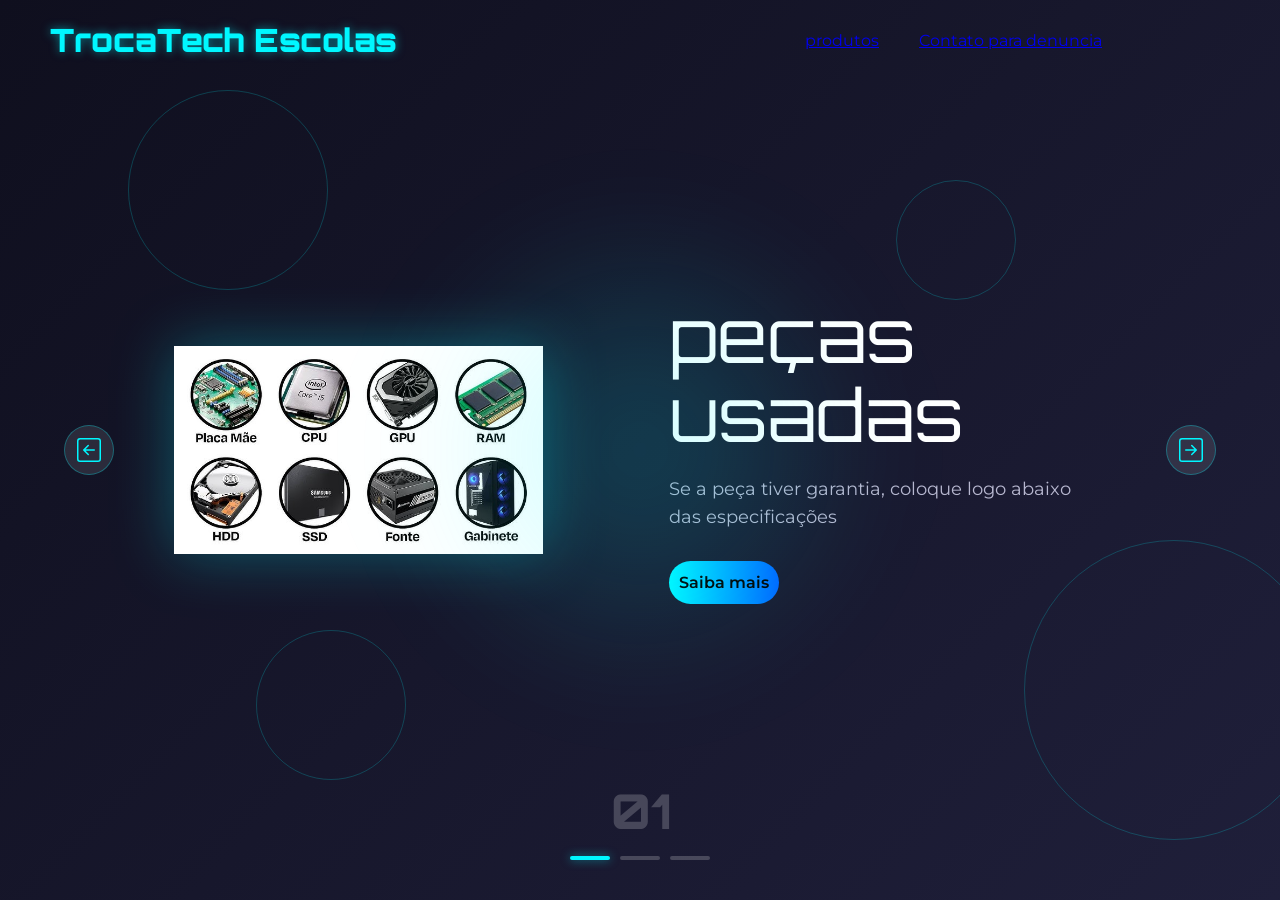
<file: index.html>
<!DOCTYPE html>
<html lang="pt-br">

<head>
    <meta charset="UTF-8">
    <meta name="viewport" content="width=device-width, initial-scale=1.0">
    <link rel="preconnect" href="https://fonts.googleapis.com">
    <link rel="preconnect" href="https://fonts.gstatic.com" crossorigin>
    <link href="https://fonts.googleapis.com/css2?family=Montserrat:ital,wght@0,100..900;1,100..900&family=Orbitron:wght@400..900&display=swap" rel="stylesheet">
    <link rel="stylesheet" href="style.css">
    <title>DevClub Store</title>
</head>

<body>
    <header>
        <div class="logo">TrocaTech Escolas</div>
        <nav>
            <ul>
                <a href="segundapagina.html">produtos</a> 
                <a href="denuncia.html">Contato para denuncia</a>
            </ul>
        </nav>
    </header>

    <main class="container">
       <div class="tech-circle">
        <div class="circle"></div>
        <div class="circle"></div>
        <div class="circle"></div>
        <div class="circle"></div>
       </div> 
        
       <div class="list">
            
            <div class="item active">
                <div class="product-img">
                    <img src="img/peça.jpg"Peça usadas">
                </div>
                <div class="content">
                    <p class="product-name">peças usadas</p>
                    <p class="description">
                        Se a peça tiver garantia, coloque logo abaixo das especificações
                    </p>
                    <button class="btn">Saiba mais</button>
                </div>
            </div>

            <div class="item">
                <div class="product-img">
                    <img src="img/minecontroladore.jpeg" alt="Mine Controlador">
                </div>
                <div class="content">
                    <p class="product-name">Mine Controladores</p>
                    <p class="description">
                        Se você está querendo trocar um microcontrolador por outro em um projeto
                    </p>
                    <button class="btn">Saiba mais</button>
                </div>
            </div>

            <div class="item">
                <div class="product-img">
                    <img src="img/livros.jpeg" alt="livros usasdos">
                </div>
                <div class="content">
                    <p class="product-name">Livros Usados</p>
                    <p class="description">
                        Trocar livros é uma maneira incrível de fazer o conhecimento circular e ainda conquistar algo novo sem gastar nada
                    </p>
                    <button class="btn">Saiba mais</button>
                </div>
            </div>
        </div>

        <div class="arrows">
            <button class="arrow-btn" id="prev">
                <svg xmlns="http://www.w3.org/2000/svg" width="16" height="16" fill="currentColor" class="bi bi-arrow-left-square" viewBox="0 0 16 16">
                    <path fill-rule="evenodd" d="M15 2a1 1 0 0 0-1-1H2a1 1 0 0 0-1 1v12a1 1 0 0 0 1 1h12a1 1 0 0 0 1-1zM0 2a2 2 0 0 1 2-2h12a2 2 0 0 1 2 2v12a2 2 0 0 1-2 2H2a2 2 0 0 1-2-2zm11.5 5.5a.5.5 0 0 1 0 1H5.707l2.147 2.146a.5.5 0 0 1-.708.708l-3-3a.5.5 0 0 1 0-.708l3-3a.5.5 0 1 1 .708.708L5.707 7.5z" />
                </svg>
            </button>
            <button class="arrow-btn" id="next">
                <svg xmlns="http://www.w3.org/2000/svg" width="16" height="16" fill="currentColor" class="bi bi-arrow-right-square" viewBox="0 0 16 16">
                    <path fill-rule="evenodd" d="M15 2a1 1 0 0 0-1-1H2a1 1 0 0 0-1 1v12a1 1 0 0 0 1 1h12a1 1 0 0 0 1-1zM0 2a2 2 0 0 1 2-2h12a2 2 0 0 1 2 2v12a2 2 0 0 1-2 2H2a2 2 0 0 1-2-2zm4.5 5.5a.5.5 0 0 0 0 1h5.793l-2.147 2.146a.5.5 0 0 0 .708.708l3-3a.5.5 0 0 0 0-.708l-3-3a.5.5 0 1 0-.708.708L10.293 7.5z" />
                </svg>
            </button>
        </div>

        <div class="indicators">
            <div class="number">01</div>
            <div class="dots">
                <div class="dot active"></div>
                <div class="dot"></div>
                <div class="dot"></div>
            </div>
        </div>
    </main>
<script src="scripts.js"></script>
</body>

</html>
</file>
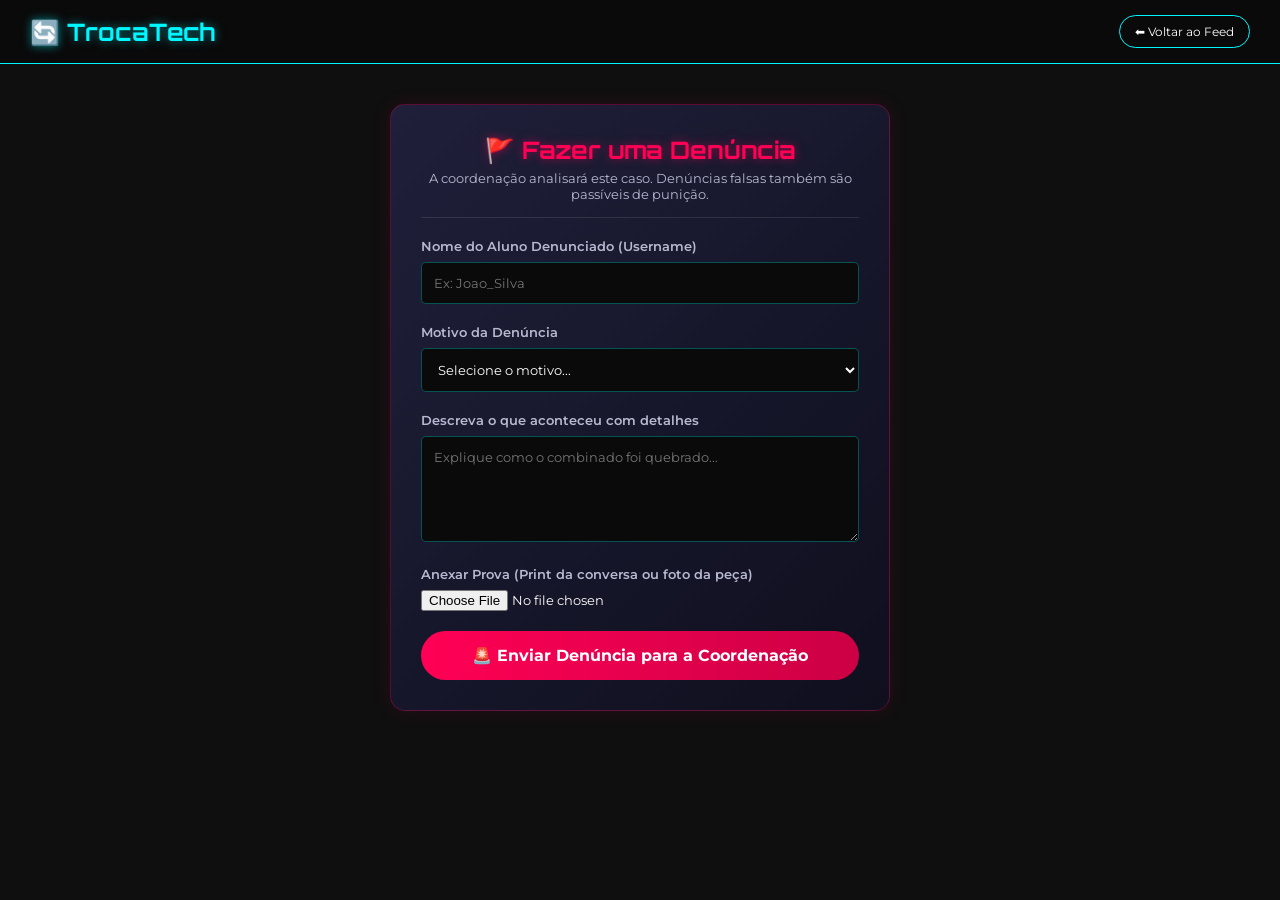
<file: denuncia.html>
<!DOCTYPE html>
<html lang="pt-BR">
<head>
    <meta charset="UTF-8">
    <meta name="viewport" content="width=device-width, initial-scale=1.0">
    <title>Denunciar - TrocaTech Escolar</title>
    <link rel="stylesheet" href="denuncia.css">
    <script src="denuncia.js" defer></script>
</head>
<body>

    <header>
        <h2>🔄 TrocaTech</h2>
        <a href="index.html" class="btn-voltar">⬅ Voltar ao Feed</a></a>
    </header>

    <div class="denuncia-container">
        <div class="alerta-topo">
            <h2>🚩 Fazer uma Denúncia</h2>
            <p>A coordenação analisará este caso. Denúncias falsas também são passíveis de punição.</p>
        </div>

        <form id="form-denuncia">
            <div class="input-group">
                <label for="aluno-denunciado">Nome do Aluno Denunciado (Username)</label>
                <input type="text" id="aluno-denunciado" placeholder="Ex: Joao_Silva" required>
            </div>

            <div class="input-group">
                <label for="motivo">Motivo da Denúncia</label>
                <select id="motivo" required>
                    <option value="">Selecione o motivo...</option>
                    <option value="fraude">Anunciou como Novo, mas estava Quebrado/Com Defeito</option>
                    <option value="roubo">Pegou minha peça e não entregou a dele (Roubo/Golpe)</option>
                    <option value="falso">Item falsificado (Ex: Arduino não original)</option>
                    <option value="ofensa">Ofensa ou assédio no Chat</option>
                    <option value="outro">Outro motivo</option>
                </select>
            </div>

            <div class="input-group">
                <label for="descricao">Descreva o que aconteceu com detalhes</label>
                <textarea id="descricao" rows="5" placeholder="Explique como o combinado foi quebrado..." required></textarea>
            </div>

            <div class="input-group">
                <label for="prova">Anexar Prova (Print da conversa ou foto da peça)</label>
                <input type="file" id="prova" accept="image/*">
            </div>

            <button type="submit" class="btn-denunciar-acao">🚨 Enviar Denúncia para a Coordenação</button>
        </form>
    </div>

</body>
</html>
</file>
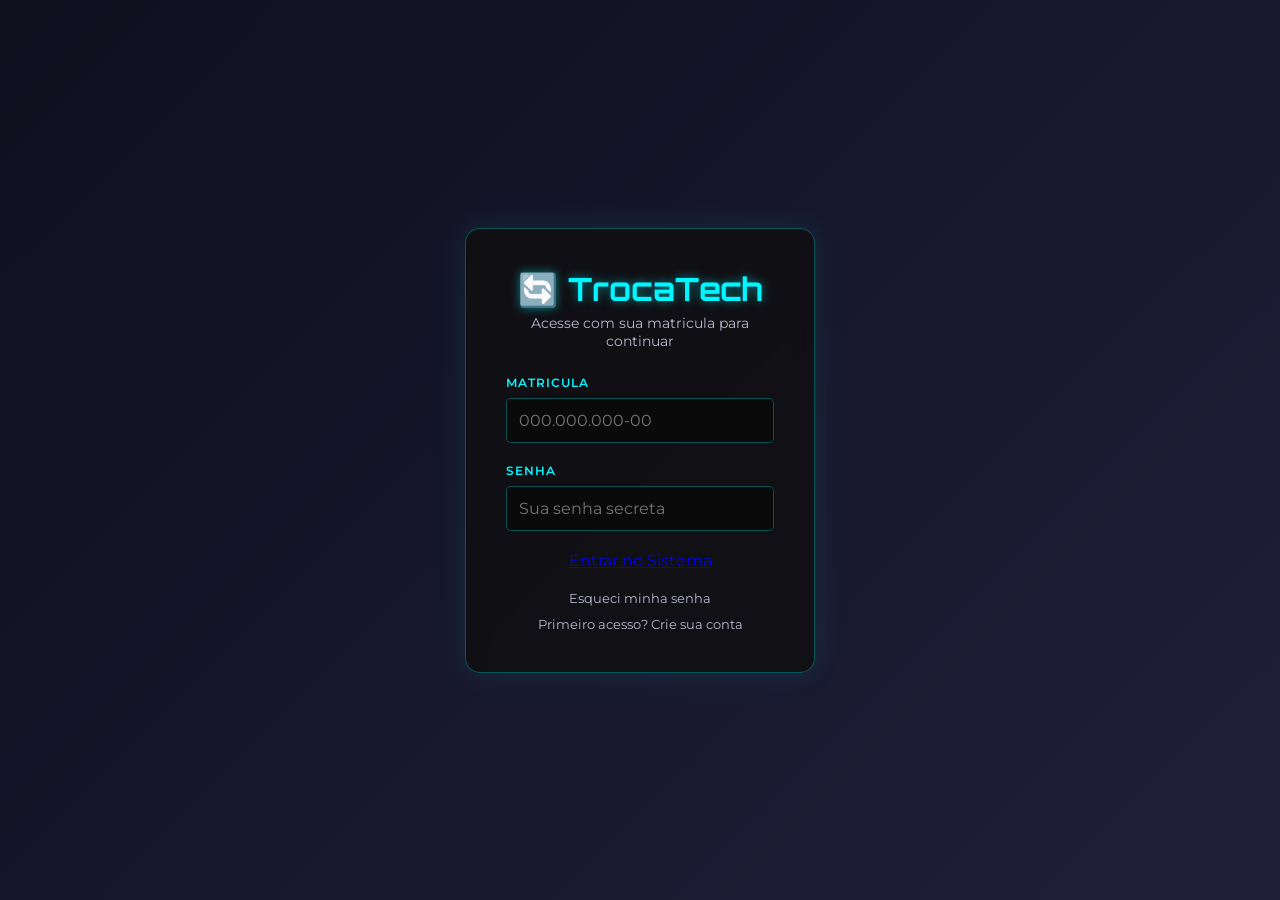
<file: login.html>
<!DOCTYPE html>
<html lang="pt-BR">
<head>
    <meta charset="UTF-8">
    <meta name="viewport" content="width=device-width, initial-scale=1.0">
    <title>Login - TrocaTech Escolar</title>
    <link rel="stylesheet" href="login.css">
    <script src="login.js" defer></script>
</head>
<body>

    <div class="login-container">
        <h2>🔄 TrocaTech</h2>
        <p>Acesse com sua matricula para continuar</p>

        <form id="form-login">
            <div class="input-group">
                <label for="cpf">MATRICULA</label>
                <input type="text" id="cpf" maxlength="14" placeholder="000.000.000-00" required>
            </div>

            <div class="input-group">
                <label for="senha">Senha</label>
                <input type="password" id="senha" placeholder="Sua senha secreta" required>
            </div>

            <a href="index.html">Entrar no Sistema</a>
        </form>

        <div class="links">
            <a href="#">Esqueci minha senha</a>
            <a href="#">Primeiro acesso? Crie sua conta</a>
        </div>
    </div>

</body>
</html>
</file>
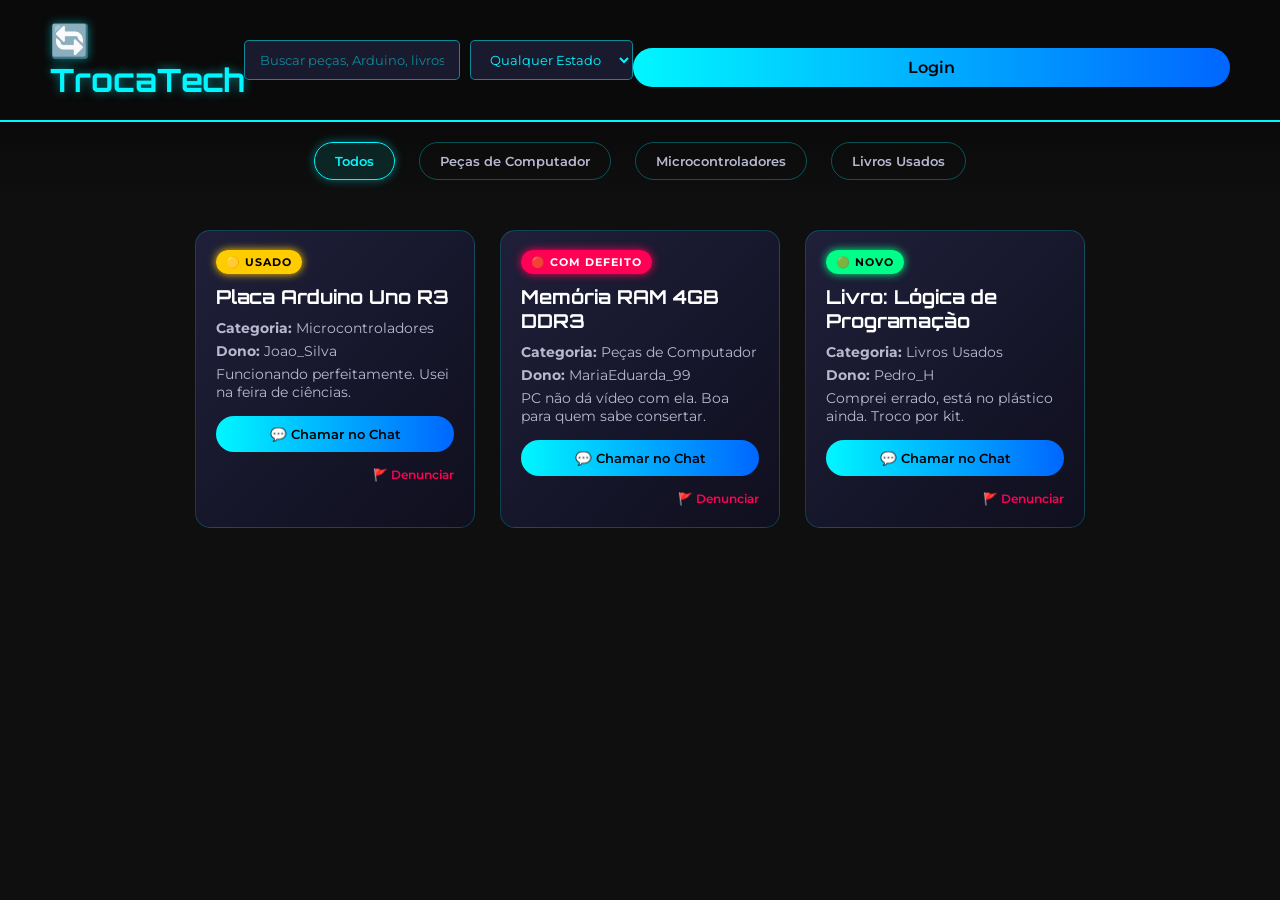
<file: segundapagina.html>
<!DOCTYPE html>
<html lang="pt-BR">
<head>
    <meta charset="UTF-8">
    <meta name="viewport" content="width=device-width, initial-scale=1.0">
    <title>TrocaTech Escolar</title>
    <link rel="stylesheet" href="segundapagina.css">
    <script src="sengundapagina.js" defer></script>
</head>
<body>

    <header>
        <h2>🔄 TrocaTech</h2>
        <div class="busca-container">
            <input type="text" id="campo-busca" placeholder="Buscar peças, Arduino, livros...">
            <select id="filtro-condicao">
                <option value="todos">Qualquer Estado</option>
                <option value="novo">🟢 Novo</option>
                <option value="usado">🟡 Usado</option>
                <option value="defeito">🔴 Com Defeito</option>
            </select>
        </div>
        <a href="login.html">Login</a>
    </header>

    <nav id="menu-filtros">
        <button class="ativo" data-filtro="todos">Todos</button>
        <button data-filtro="pecas">Peças de Computador</button>
        <button data-filtro="micro">Microcontroladores</button>
        <button data-filtro="livros">Livros Usados</button>
    </nav>

    <main id="lista-produtos">
        
        <div class="card" data-categoria="micro" data-condicao="usado">
            <span class="badge usado">🟡 Usado</span>
            <h3>Placa Arduino Uno R3</h3>
            <p><strong>Categoria:</strong> Microcontroladores</p>
            <p><strong>Dono:</strong> Joao_Silva</p>
            <p class="descricao">Funcionando perfeitamente. Usei na feira de ciências.</p>
            <button class="btn-chat">💬 Chamar no Chat</button>
            <button class="btn-denunciar">🚩 Denunciar</button>
        </div>

        <div class="card" data-categoria="pecas" data-condicao="defeito">
            <span class="badge defeito">🔴 Com Defeito</span>
            <h3>Memória RAM 4GB DDR3</h3>
            <p><strong>Categoria:</strong> Peças de Computador</p>
            <p><strong>Dono:</strong> MariaEduarda_99</p>
            <p class="descricao">PC não dá vídeo com ela. Boa para quem sabe consertar.</p>
            <button class="btn-chat">💬 Chamar no Chat</button>
            <button class="btn-denunciar">🚩 Denunciar</button>
        </div>

        <div class="card" data-categoria="livros" data-condicao="novo">
            <span class="badge novo">🟢 Novo</span>
            <h3>Livro: Lógica de Programação</h3>
            <p><strong>Categoria:</strong> Livros Usados</p>
            <p><strong>Dono:</strong> Pedro_H</p>
            <p class="descricao">Comprei errado, está no plástico ainda. Troco por kit.</p>
            <button class="btn-chat">💬 Chamar no Chat</button>
            <button class="btn-denunciar">🚩 Denunciar</button>
        </div>

    </main>

</body>
</html>
</file>
<file: style.css>
* {
    margin: 0;
    padding: 0;
    box-sizing: border-box;
    list-style: none;
    font-family: "Montserrat", sans-serif;
}

body {
    background-color: #0f0f0f;
    color: #fff;
    font-size: 16px;
    overflow: hidden;
}

header {
    position: fixed;
    width: 90vw;
    top: 0;
    padding: 20px 50px;
    display: flex;
    justify-content: space-between;
    align-items: center;
    z-index: 3;
}

.logo {
    font-family: "Orbitron", sans-serif;
    font-size: 2rem;
    font-weight: 900;
    color: #00f7ff;
    text-shadow: 0 0 10px rgba(0, 247, 255, 0.5);
}

header nav ul {
    display: flex;
    gap: 40px;
}

header nav ul li {
    cursor: pointer;
    position: relative;
    padding: 5px 0;
}

header nav ul li::after {
    content: '';
    position: absolute;
    left: 0;
    bottom: 0;
    width: 0;
    height: 2px;
    background-color: #00f7ff;
    transition: width 0.5s ease;
}

header nav ul li:hover::after {
    width: 100%;
}

.container {
    height: 100vh;
    position: relative;
    background: linear-gradient(135deg, #0f0f1e 0%, #1f1f3a 100%);
    overflow: hidden;
}

.container::before {
    content: '';
    width: 500px;
    height: 500px;
    border-radius: 50%;
    background: radial-gradient(circle, rgba(0, 247, 255, 0.2) 0%, rgba(15, 15, 30, 0) 70%);
    position: absolute;
    top: 50%;
    left: 50%;
    transform: translate(-50%, -50%);
    filter: blur(50px);
    z-index: 1;
    animation: pulse 4s infinite alternate;
}

@keyframes pulse {
    0% {
        opacity: 0.5;
        transform: translate(-50%, -50%) scale(0.8);
    }
    100% {
        opacity: 0;
        transform: translate(-50%, -50%) scale(2);
    }
}

.list {
    width: 80%;
    height: 100%;
    margin: 0 auto;
    position: relative;
}

.item {
    position: absolute;
    inset: 0;
    display: flex;
    justify-content: center;
    align-items: center;
    opacity: 0;

    transform: translateX(100vw);
    transition: transform 0.7 ease-in-out, opacity 0.7s ease-in-out;

}

.active {
    opacity: 1;
    transform: translateX(0);
}

.product-img {
    width: 45%;
    height: 100%;
    display: flex;
    align-items: center;
    justify-content: center;
    position: relative;
    z-index: 2;
}

.product-img img {
    max-width: 80%;
    max-height: 60%;
    filter: drop-shadow(0 0 30px rgba(0, 247, 255, 0.3));
}

.content {
    width: 55%;
    padding: 80px;
    display: flex;
    align-items: flex-start;
    justify-content: center;
    z-index: 2;
    flex-direction: column;
}

.product-tag {
    font-size: 1rem;
    text-transform: uppercase;
    color: #00f7ff;
    font-weight: 600;
    letter-spacing: 2px;
    margin-bottom: 10px;
}

.product-name {
    font-size: 4.5rem;
    font-family: "Orbitron", sans-serif;
    line-height: 1.1;
    margin-bottom: 20px;
}

.description {
    font-size: 1.1rem;
    color: #b8b8d0;
    line-height: 1.6;
    margin-bottom: 30px;
    max-width: 600px;
}

.btn {
    padding: 12px 10px;
    background: linear-gradient(90deg, #00f7ff, #0066ff);
    border-radius: 30px;
    color: #000;
    font-size: 1rem;
    font-weight: 600;
    cursor: pointer;
    border: none;
}

.arrows {
    position: absolute;
    width: 90%;
    display: flex;
    justify-content: space-between;
    top: 50%;
    left: 50%;
    transform: translate(-50%, -50%);
    z-index: 10;
    pointer-events: none;
}

.arrow-btn {
    width: 50px;
    height: 50px;
    border-radius: 50%;
    cursor: pointer;
    background-color: rgba(255, 255, 255, 0.1);
    border: 1px solid rgba(0, 247, 255, 0.3);
    display: flex;
    align-items: center;
    justify-content: center;
    color: #00f7ff;
    transition: 0.3s;
    pointer-events: auto;
}

.arrow-btn svg {
    width: 24px;
    height: 24px;
}

.arrow-btn:hover {
    background-color: rgba(0, 247, 255, 0.2);
    border-color: #00f7ff;
    box-shadow: 0 0 15px rgba(0, 247, 255, 0.4);
}


.indicators {
    position: absolute;
    bottom: 40px;
    left: 50%;
    transform: translateX(-50%); /* Corrigido de 50% para -50% */
    display: flex;
    flex-direction: column;
    align-items: center;
    gap: 15px;
    z-index: 5;
}

.number { 
    font-family: "Orbitron", sans-serif;
    font-size: 3rem;
    font-weight: 800;
    color: rgba(255, 255, 255, 0.2);
}

.dots{
  display: flex;
  gap: 10px; 
}


.dot{
   width: 40px;
    height: 4px;
    background-color: rgba(255, 255, 255, 0.2);
    border-radius: 2px;
}


.dot.active{
    background-color: #00f7ff;
    box-shadow: 0 0 10px rgba(0, 247, 255, 0.5);
}

.tech-circle{
    position: absolute;
    top: 0;
    left: 0;
    width: 100%;
    height: 100%;
    overflow: hidden;
}

.circle{
    position: absolute;
    border-radius: 50%;
    border: 1px solid rgba(0, 247, 255, 0.2);
}

.circle:nth-child(1){
    width: 200px;
    height: 200px;
    top: 10%;
    left: 10%;
}

.circle:nth-child(2){
    width: 300px;
    height: 300px;
    top: 60%;
    left: 80%;
}

.circle:nth-child(3){
    width: 150px;
    height: 150px;
    top: 70%;
    left: 20%;
}

.circle:nth-child(4){
    width: 120px;
    height: 120px;
    top: 20%;
    left: 70%;
}
</file>
<file: denuncia.css>
@import url('https://fonts.googleapis.com/css2?family=Montserrat:wght@400;600&family=Orbitron:wght@700;900&display=swap');

* { margin: 0; padding: 0; box-sizing: border-box; font-family: "Montserrat", sans-serif; }

body {
    background-color: #0f0f0f;
    color: #fff;
}

header {
    background-color: #0a0a0a;
    padding: 15px 30px;
    display: flex;
    justify-content: space-between;
    align-items: center;
    border-bottom: 1px solid #00f7ff;
}

header h2 {
    font-family: "Orbitron", sans-serif;
    color: #00f7ff;
    text-shadow: 0 0 10px rgba(0, 247, 255, 0.5);
}

.btn-voltar {
    color: #fff;
    text-decoration: none;
    background-color: transparent;
    border: 1px solid #00f7ff;
    padding: 8px 15px;
    border-radius: 30px;
    font-size: 12px;
    transition: 0.3s;
}

.btn-voltar:hover {
    background-color: rgba(0, 247, 255, 0.1);
    box-shadow: 0 0 10px rgba(0, 247, 255, 0.3);
}

.denuncia-container {
    background: linear-gradient(135deg, #1f1f3a 0%, #0f0f1e 100%);
    padding: 30px;
    border-radius: 15px;
    border: 1px solid rgba(255, 0, 85, 0.3);
    box-shadow: 0 0 20px rgba(255, 0, 85, 0.1);
    width: 100%;
    max-width: 500px;
    margin: 40px auto;
}

.alerta-topo {
    text-align: center;
    border-bottom: 1px solid rgba(255, 255, 255, 0.1);
    margin-bottom: 20px;
    padding-bottom: 15px;
}

.alerta-topo h2 { color: #ff0055; text-shadow: 0 0 10px rgba(255, 0, 85, 0.5); font-family: "Orbitron", sans-serif; }
.alerta-topo p { color: #b8b8d0; font-size: 13px; margin-top: 5px; }

.input-group { margin-bottom: 20px; }
.input-group label { display: block; margin-bottom: 8px; color: #b8b8d0; font-size: 13px; font-weight: 600; }

.input-group input[type="text"], .input-group select, .input-group textarea {
    width: 100%;
    padding: 12px;
    border: 1px solid rgba(0, 247, 255, 0.3);
    background-color: #0a0a0a;
    color: #fff;
    border-radius: 5px;
    outline: none;
}

.input-group input:focus, .input-group select:focus, .input-group textarea:focus {
    border-color: #00f7ff;
    box-shadow: 0 0 10px rgba(0, 247, 255, 0.3);
}

.btn-denunciar-acao {
    background: linear-gradient(90deg, #ff0055, #cc0044);
    color: white;
    border: none;
    padding: 15px;
    width: 100%;
    border-radius: 30px;
    font-size: 16px;
    font-weight: bold;
    cursor: pointer;
    transition: 0.3s;
}

.btn-denunciar-acao:hover {
    box-shadow: 0 0 20px rgba(255, 0, 85, 0.5);
}
</file>
<file: login.css>
@import url('https://fonts.googleapis.com/css2?family=Montserrat:wght@400;600&family=Orbitron:wght@700;900&display=swap');

* {
    margin: 0;
    padding: 0;
    box-sizing: border-box;
    font-family: "Montserrat", sans-serif;
}

body {
    background: linear-gradient(135deg, #0f0f1e 0%, #1f1f3a 100%);
    color: #fff;
    display: flex;
    justify-content: center;
    align-items: center;
    height: 100vh;
}

.login-container {
    background: rgba(15, 15, 15, 0.8);
    padding: 40px;
    border-radius: 15px;
    border: 1px solid rgba(0, 247, 255, 0.3);
    box-shadow: 0 0 30px rgba(0, 247, 255, 0.1);
    width: 100%;
    max-width: 350px;
    text-align: center;
    backdrop-filter: blur(10px);
}

.login-container h2 {
    font-family: "Orbitron", sans-serif;
    color: #00f7ff;
    text-shadow: 0 0 10px rgba(0, 247, 255, 0.5);
    margin-bottom: 5px;
    font-size: 2rem;
}

.login-container p {
    color: #b8b8d0;
    font-size: 14px;
    margin-bottom: 25px;
}

.input-group {
    margin-bottom: 20px;
    text-align: left;
}

.input-group label {
    display: block;
    margin-bottom: 8px;
    color: #00f7ff;
    font-size: 12px;
    font-weight: 600;
    text-transform: uppercase;
    letter-spacing: 1px;
}

.input-group input {
    width: 100%;
    padding: 12px;
    border: 1px solid rgba(0, 247, 255, 0.3);
    background-color: #0a0a0a;
    color: #fff;
    border-radius: 5px;
    font-size: 16px;
    outline: none;
    transition: 0.3s;
}

.input-group input:focus {
    border-color: #00f7ff;
    box-shadow: 0 0 10px rgba(0, 247, 255, 0.3);
}

.btn-entrar {
    background: linear-gradient(90deg, #00f7ff, #0066ff);
    color: #000;
    border: none;
    padding: 12px;
    width: 100%;
    border-radius: 30px;
    font-size: 16px;
    font-weight: 600;
    cursor: pointer;
    transition: 0.3s;
    margin-top: 10px;
}

.btn-entrar:hover {
    box-shadow: 0 0 20px rgba(0, 247, 255, 0.5);
}

.links { margin-top: 20px; font-size: 13px; }
.links a { color: #b8b8d0; text-decoration: none; display: block; margin-top: 10px; transition: 0.3s;}
.links a:hover { color: #00f7ff; text-shadow: 0 0 5px #00f7ff; }
</file>
<file: segundapagina.css>
@import url('https://fonts.googleapis.com/css2?family=Montserrat:wght@400;600&family=Orbitron:wght@700;900&display=swap');

* {
    margin: 0;
    padding: 0;
    box-sizing: border-box;
    font-family: "Montserrat", sans-serif;
}

body {
    background-color: #0f0f0f;
    color: #fff;
    font-size: 16px;
    min-height: 100vh;
}

/* Cabeçalho Neon */
header {
    background-color: #0a0a0a;
    padding: 20px 50px;
    display: flex;
    justify-content: space-between;
    align-items: center;
    border-bottom: 2px solid #00f7ff;
    box-shadow: 0 0 15px rgba(0, 247, 255, 0.2);
}

header h2 {
    font-family: "Orbitron", sans-serif;
    font-size: 2rem;
    color: #00f7ff;
    text-shadow: 0 0 10px rgba(0, 247, 255, 0.5);
}

/* Inputs de Busca */
.busca-container {
    display: flex;
    gap: 10px;
}

header input, header select {
    padding: 10px 15px;
    border-radius: 5px;
    border: 1px solid rgba(0, 247, 255, 0.5);
    background-color: #1a1a2e;
    color: #00f7ff;
    font-family: "Montserrat", sans-serif;
    outline: none;
}

header input::placeholder {
    color: rgba(0, 247, 255, 0.5);
}

/* Menu de Filtros */
nav {
    padding: 20px;
    text-align: center;
    background: linear-gradient(180deg, #0a0a0a 0%, #0f0f0f 100%);
}

nav button {
    margin: 0 10px;
    padding: 10px 20px;
    border: 1px solid rgba(0, 247, 255, 0.3);
    background-color: transparent;
    color: #b8b8d0;
    border-radius: 30px;
    cursor: pointer;
    transition: 0.3s;
    font-weight: 600;
}

nav button:hover, nav button.ativo {
    background-color: rgba(0, 247, 255, 0.1);
    color: #00f7ff;
    border-color: #00f7ff;
    box-shadow: 0 0 10px rgba(0, 247, 255, 0.4);
}

/* Cards dos Produtos */
main {
    display: flex;
    flex-wrap: wrap;
    padding: 30px;
    gap: 25px;
    justify-content: center;
}

.card {
    background: linear-gradient(135deg, #1f1f3a 0%, #0f0f1e 100%);
    border: 1px solid rgba(0, 247, 255, 0.2);
    border-radius: 15px;
    width: 280px;
    padding: 20px;
    transition: 0.3s;
}

.card:hover {
    transform: translateY(-5px);
    border-color: #00f7ff;
    box-shadow: 0 0 20px rgba(0, 247, 255, 0.3);
}

.card h3 {
    font-family: "Orbitron", sans-serif;
    font-size: 1.2rem;
    margin: 15px 0 10px 0;
    color: #fff;
}

.card p {
    font-size: 0.9rem;
    color: #b8b8d0;
    margin-bottom: 5px;
}

/* Badges Neon */
.badge {
    padding: 5px 10px;
    border-radius: 15px;
    color: #000;
    font-size: 11px;
    font-weight: bold;
    text-transform: uppercase;
    letter-spacing: 1px;
}
.novo { background-color: #00ff88; box-shadow: 0 0 8px #00ff88; }
.usado { background-color: #ffcc00; box-shadow: 0 0 8px #ffcc00; }
.defeito { background-color: #ff0055; color: white; box-shadow: 0 0 8px #ff0055; }

/* Botões do Card */
.btn-chat, header a {
    background: linear-gradient(90deg, #00f7ff, #0066ff);
    color: #000;
    border: none;
    padding: 10px;
    width: 100%;
    border-radius: 30px;
    cursor: pointer;
    margin-top: 15px;
    font-weight: 600;
    text-decoration: none;
    text-align: center;
    display: block;
    transition: 0.3s;
}

.btn-chat:hover, header a:hover {
    box-shadow: 0 0 15px rgba(0, 247, 255, 0.6);
}

.btn-denunciar {
    background-color: transparent;
    color: #ff0055;
    border: none;
    cursor: pointer;
    font-size: 12px;
    margin-top: 15px;
    width: 100%;
    text-align: right;
    font-weight: 600;
}

.btn-denunciar:hover {
    text-shadow: 0 0 5px #ff0055;
}

.escondido {
    display: none !important;
}
</file>
